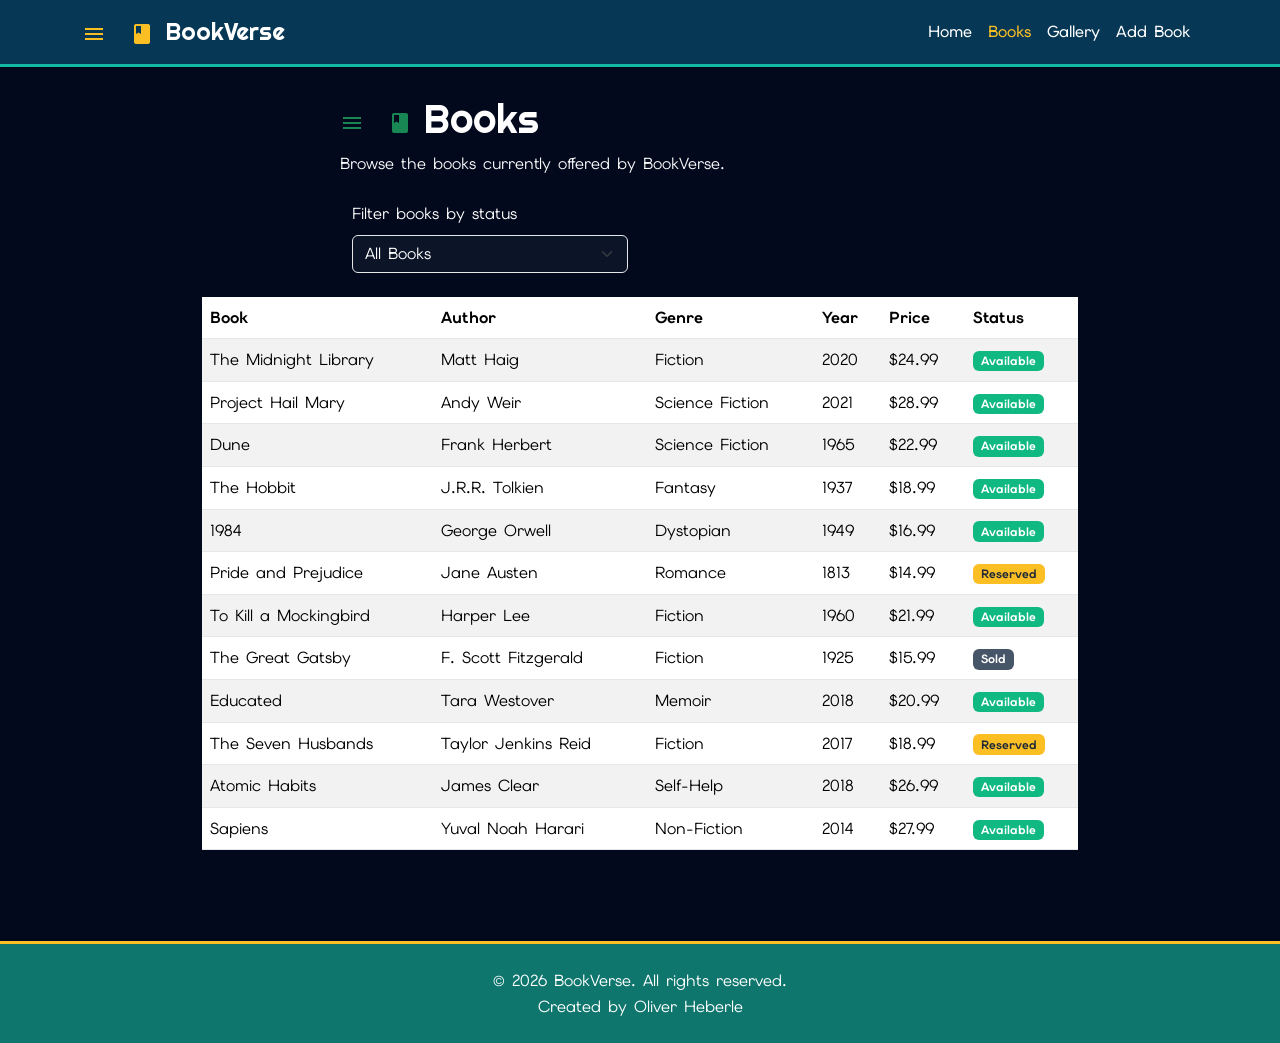
<file: a1/books.html>
<!DOCTYPE html>
<html lang="en">

<head>
    <!-- Set character encoding -->
    <meta charset="UTF-8">

    <!-- Make the website responsive on different screen sizes -->
    <meta name="viewport" content="width=device-width, initial-scale=1.0">

    <!-- Page title shown in the browser tab -->
    <title>BookVerse | Books</title>

    <!-- Bootstrap CSS framework -->
    <link href="https://cdn.jsdelivr.net/npm/bootstrap@5.3.8/dist/css/bootstrap.min.css"
          rel="stylesheet">

    <!-- Google Fonts used throughout the website -->
    <link rel="preconnect" href="https://fonts.googleapis.com">
    <link rel="preconnect" href="https://fonts.gstatic.com" crossorigin>
    <link href="https://fonts.googleapis.com/css2?family=Elms+Sans:wght@400;500;600;700&family=Righteous&display=swap"
          rel="stylesheet">

    <!-- Material Icons used for website icons -->
    <link href="https://fonts.googleapis.com/icon?family=Material+Icons"
          rel="stylesheet">

    <!-- Custom BookVerse CSS -->
    <link rel="stylesheet" href="assets/css/style.css">
</head>

<body>

    <!-- ==================== HEADER & NAVIGATION ==================== -->

    <header>

        <nav class="navbar navbar-expand-lg">

            <div class="container">

                <!-- BookVerse logo links back to the homepage -->
                <a class="navbar-brand" href="index.html">
                    <span class="material-icons">menu_book</span>
                    BookVerse
                </a>


                <!-- Mobile navigation button -->
                <button class="navbar-toggler"
                        type="button"
                        data-bs-toggle="collapse"
                        data-bs-target="#mainNavigation"
                        aria-controls="mainNavigation"
                        aria-expanded="false"
                        aria-label="Toggle navigation">

                    <span class="navbar-toggler-icon"></span>

                </button>


                <!-- Navigation links -->
                <div class="collapse navbar-collapse" id="mainNavigation">

                    <ul class="navbar-nav ms-auto">

                        <!-- Home page -->
                        <li class="nav-item">
                            <a class="nav-link" href="index.html">
                                Home
                            </a>
                        </li>


                        <!-- Current page -->
                        <li class="nav-item">
                            <a class="nav-link active" href="books.html">
                                Books
                            </a>
                        </li>


                        <!-- Gallery page -->
                        <li class="nav-item">
                            <a class="nav-link" href="gallery.html">
                                Gallery
                            </a>
                        </li>


                        <!-- Add Book page -->
                        <li class="nav-item">
                            <a class="nav-link" href="add.html">
                                Add Book
                            </a>
                        </li>

                    </ul>

                </div>

            </div>

        </nav>

    </header>


    <!-- ==================== MAIN CONTENT ==================== -->

    <main>

        <section class="container py-5">


            <!-- ==================== PAGE HEADING ==================== -->

            <div class="mb-4">

                <h1>
                    <span class="material-icons text-success align-middle">
                        menu_book
                    </span>
                    Books
                </h1>

                <p class="text-light">
                    Browse the books currently offered by BookVerse.
                </p>

            </div>


            <!-- ==================== STATUS FILTER ==================== -->

            <div class="row mb-4">

                <div class="col-12 col-md-6">

                    <label for="statusFilter" class="form-label">
                        Filter books by status
                    </label>

                    <select id="statusFilter"
                            class="form-select">

                        <option value="all">
                            All Books
                        </option>

                        <option value="Available">
                            Available
                        </option>

                        <option value="Reserved">
                            Reserved
                        </option>

                        <option value="Sold">
                            Sold
                        </option>

                    </select>

                </div>

            </div>


            <!-- ==================== BOOKS TABLE ==================== -->

            <div class="table-responsive">

                <table class="table table-striped table-hover align-middle">

                    <caption class="visually-hidden">
                        BookVerse books and their current status
                    </caption>


                    <!-- Table headings -->

                    <thead>

                        <tr>

                            <th scope="col">
                                Book
                            </th>

                            <th scope="col">
                                Author
                            </th>

                            <th scope="col">
                                Genre
                            </th>

                            <th scope="col">
                                Year
                            </th>

                            <th scope="col">
                                Price
                            </th>

                            <th scope="col">
                                Status
                            </th>

                        </tr>

                    </thead>


                    <!-- Book data -->

                    <tbody>


                        <!-- 1. The Midnight Library -->

                        <tr data-status="Available">

                            <td>
                                The Midnight Library
                            </td>

                            <td>
                                Matt Haig
                            </td>

                            <td>
                                Fiction
                            </td>

                            <td>
                                2020
                            </td>

                            <td>
                                $24.99
                            </td>

                            <td>
                                <span class="badge status-available">
                                    Available
                                </span>
                            </td>

                        </tr>


                        <!-- 2. Project Hail Mary -->

                        <tr data-status="Available">

                            <td>
                                Project Hail Mary
                            </td>

                            <td>
                                Andy Weir
                            </td>

                            <td>
                                Science Fiction
                            </td>

                            <td>
                                2021
                            </td>

                            <td>
                                $28.99
                            </td>

                            <td>
                                <span class="badge status-available">
                                    Available
                                </span>
                            </td>

                        </tr>


                        <!-- 3. Dune -->

                        <tr data-status="Available">

                            <td>
                                Dune
                            </td>

                            <td>
                                Frank Herbert
                            </td>

                            <td>
                                Science Fiction
                            </td>

                            <td>
                                1965
                            </td>

                            <td>
                                $22.99
                            </td>

                            <td>
                                <span class="badge status-available">
                                    Available
                                </span>
                            </td>

                        </tr>


                        <!-- 4. The Hobbit -->

                        <tr data-status="Available">

                            <td>
                                The Hobbit
                            </td>

                            <td>
                                J.R.R. Tolkien
                            </td>

                            <td>
                                Fantasy
                            </td>

                            <td>
                                1937
                            </td>

                            <td>
                                $18.99
                            </td>

                            <td>
                                <span class="badge status-available">
                                    Available
                                </span>
                            </td>

                        </tr>


                        <!-- 5. 1984 -->

                        <tr data-status="Available">

                            <td>
                                1984
                            </td>

                            <td>
                                George Orwell
                            </td>

                            <td>
                                Dystopian
                            </td>

                            <td>
                                1949
                            </td>

                            <td>
                                $16.99
                            </td>

                            <td>
                                <span class="badge status-available">
                                    Available
                                </span>
                            </td>

                        </tr>


                        <!-- 6. Pride and Prejudice -->

                        <tr data-status="Reserved">

                            <td>
                                Pride and Prejudice
                            </td>

                            <td>
                                Jane Austen
                            </td>

                            <td>
                                Romance
                            </td>

                            <td>
                                1813
                            </td>

                            <td>
                                $14.99
                            </td>

                            <td>
                                <span class="badge status-reserved">
                                    Reserved
                                </span>
                            </td>

                        </tr>


                        <!-- 7. To Kill a Mockingbird -->

                        <tr data-status="Available">

                            <td>
                                To Kill a Mockingbird
                            </td>

                            <td>
                                Harper Lee
                            </td>

                            <td>
                                Fiction
                            </td>

                            <td>
                                1960
                            </td>

                            <td>
                                $21.99
                            </td>

                            <td>
                                <span class="badge status-available">
                                    Available
                                </span>
                            </td>

                        </tr>


                        <!-- 8. The Great Gatsby -->

                        <tr data-status="Sold">

                            <td>
                                The Great Gatsby
                            </td>

                            <td>
                                F. Scott Fitzgerald
                            </td>

                            <td>
                                Fiction
                            </td>

                            <td>
                                1925
                            </td>

                            <td>
                                $15.99
                            </td>

                            <td>
                                <span class="badge status-sold">
                                    Sold
                                </span>
                            </td>

                        </tr>


                        <!-- 9. Educated -->

                        <tr data-status="Available">

                            <td>
                                Educated
                            </td>

                            <td>
                                Tara Westover
                            </td>

                            <td>
                                Memoir
                            </td>

                            <td>
                                2018
                            </td>

                            <td>
                                $20.99
                            </td>

                            <td>
                                <span class="badge status-available">
                                    Available
                                </span>
                            </td>

                        </tr>


                        <!-- 10. The Seven Husbands of Evelyn Hugo -->

                        <tr data-status="Reserved">

                            <td>
                                The Seven Husbands
                            </td>

                            <td>
                                Taylor Jenkins Reid
                            </td>

                            <td>
                                Fiction
                            </td>

                            <td>
                                2017
                            </td>

                            <td>
                                $18.99
                            </td>

                            <td>
                                <span class="badge status-reserved">
                                    Reserved
                                </span>
                            </td>

                        </tr>


                        <!-- 11. Atomic Habits -->

                        <tr data-status="Available">

                            <td>
                                Atomic Habits
                            </td>

                            <td>
                                James Clear
                            </td>

                            <td>
                                Self-Help
                            </td>

                            <td>
                                2018
                            </td>

                            <td>
                                $26.99
                            </td>

                            <td>
                                <span class="badge status-available">
                                    Available
                                </span>
                            </td>

                        </tr>


                        <!-- 12. Sapiens -->

                        <tr data-status="Available">

                            <td>
                                Sapiens
                            </td>

                            <td>
                                Yuval Noah Harari
                            </td>

                            <td>
                                Non-Fiction
                            </td>

                            <td>
                                2014
                            </td>

                            <td>
                                $27.99
                            </td>

                            <td>
                                <span class="badge status-available">
                                    Available
                                </span>
                            </td>

                        </tr>


                    </tbody>

                </table>

            </div>

        </section>

    </main>


    <!-- ==================== FOOTER ==================== -->

    <footer class="py-4 mt-5">

        <div class="container text-center">

            <p class="mb-0">
                &copy; 2026 BookVerse. All rights reserved.
            </p>

            <p class="mb-0">
                Created by Oliver Heberle
            </p>

        </div>

    </footer>


    <!-- ==================== JAVASCRIPT ==================== -->

    <!-- Bootstrap JavaScript -->
    <script src="https://cdn.jsdelivr.net/npm/bootstrap@5.3.8/dist/js/bootstrap.bundle.min.js"></script>

    <!-- Custom JavaScript -->
    <script src="assets/js/scripts.js"></script>

</body>

</html>
</file>
<file: a1/assets/css/style.css>
/* =========================================
   BookVerse - Assessment 1
   Custom Styles
   ========================================= */


/* ---------- Colour Variables ---------- */

:root {
    /* Required Assessment Colours */
    --primary: #0d9488;
    --primary-dark: #0f766e;
    --primary-light: #14b8a6;

    --secondary: #d97706;
    --secondary-dark: #b45309;

    --accent-amber: #fbbf24;
    --accent-green: #10b981;
    --accent-slate: #475569;

    --text-dark: #1f2937;
    --text-light: #6b7280;

    --background-light: #f9fafb;
    --background-white: #ffffff;
    --border: #e5e7eb;

    /* Screenshot Theme Colours */
    --navy-dark: #03091c;
    --navy: #0c1528;
    --navy-light: #111c31;
    --blue-nav: #063755;
    --panel: #1c2838;
}


/* ---------- General Page Styling ---------- */

html,
body {
    margin: 0;
    padding: 0;
    min-height: 100%;
}

body {
    font-family: "Elms Sans", sans-serif;
    color: var(--background-white);
    background-color: var(--navy-dark);
    line-height: 1.6;
}


/* ---------- Headings ---------- */

h1,
h2,
h3,
h4,
h5,
h6,
.navbar-brand {
    font-family: "Righteous", cursive;
}


/* ---------- Navigation ---------- */

.navbar {
    background-color: var(--blue-nav) !important;
    border-bottom: 3px solid var(--primary-light);
}

.navbar-brand {
    font-size: 1.5rem;
    color: var(--background-white) !important;
}

.navbar-brand .material-icons {
    vertical-align: middle;
    margin-right: 0.25rem;
    color: var(--accent-amber);
}

.nav-link {
    font-weight: 500;
    color: var(--background-white) !important;
}

.nav-link:hover,
.nav-link.active {
    color: var(--accent-amber) !important;
}


/* ---------- Main Content ---------- */

main {
    background-color: var(--navy-dark);
    min-height: 500px;
}

main h1,
main h2,
main h3,
main h4,
main h5,
main h6 {
    color: var(--background-white);
}


/* ---------- Page Section Headings ---------- */

.section-title {
    color: var(--background-white);
}

.section-title .material-icons {
    color: var(--primary);
    vertical-align: middle;
}


/* ---------- Carousel ---------- */

.hero-carousel {
    background-color: var(--navy);
}

.hero-carousel .carousel-item img {
    height: 140px;
    object-fit: cover;
}

.hero-carousel .carousel-caption {
    background-color: rgba(0, 0, 0, 0.55);
    padding: 0.5rem 1rem;
    border-radius: 0.25rem;
}

.hero-carousel .carousel-caption h1,
.hero-carousel .carousel-caption h2 {
    color: var(--background-white);
    margin-bottom: 0;
    font-size: 1rem;
}


/* ---------- Featured Books ---------- */

.card {
    border: 1px solid var(--border);
    border-radius: 0.75rem;
    overflow: hidden;
    background-color: var(--background-white);
    color: var(--text-dark);
    transition: transform 0.2s ease, box-shadow 0.2s ease;
}

.card:hover {
    transform: translateY(-4px);
    box-shadow: 0 0.5rem 1rem rgba(0, 0, 0, 0.25);
}

.card-img-top {
    height: 150px;
    object-fit: cover;
}

.card-title {
    color: var(--text-dark);
}

.card-text {
    color: var(--text-light);
}


/* ---------- Featured Books Spacing ---------- */

.container.py-5 {
    padding-top: 1.5rem !important;
    padding-bottom: 1.5rem !important;
}

#featured-books-heading {
    font-size: 1.5rem;
}

#featured-books-heading + p {
    font-size: 0.9rem;
}


/* ---------- Buttons ---------- */

.btn-primary {
    background-color: var(--primary);
    border-color: var(--primary);
}

.btn-primary:hover,
.btn-primary:focus {
    background-color: var(--primary-dark);
    border-color: var(--primary-dark);
}

.btn-warning {
    background-color: var(--accent-amber);
    border-color: var(--accent-amber);
    color: var(--text-dark);
}

.btn-warning:hover,
.btn-warning:focus {
    background-color: #f59e0b;
    border-color: #f59e0b;
    color: var(--text-dark);
}

.btn-success {
    background-color: var(--accent-green);
    border-color: var(--accent-green);
    color: var(--background-white);
}

.btn-success:hover,
.btn-success:focus {
    background-color: #059669;
    border-color: #059669;
    color: var(--background-white);
}

.btn-secondary {
    background-color: var(--accent-slate);
    border-color: var(--accent-slate);
    color: var(--background-white);
}

.btn-secondary:hover,
.btn-secondary:focus {
    background-color: #334155;
    border-color: #334155;
    color: var(--background-white);
}


/* ---------- Tables ---------- */

.table {
    background-color: var(--background-white);
    color: var(--text-dark);
    border-color: var(--border);
}

.table thead {
    background-color: var(--navy-light);
    color: var(--background-white);
}

.table tbody tr {
    background-color: var(--background-white);
}

.table tbody tr:hover {
    background-color: var(--background-light);
}


/* ---------- Forms ---------- */

.form-container {
    background-color: var(--panel);
    color: var(--background-white);
    max-width: 600px;
    margin-left: auto;
    margin-right: auto;
    padding: 1rem !important;
}

.form-control,
.form-select {
    background-color: var(--navy);
    border: 1px solid var(--border);
    color: var(--background-white);
}

.form-control::placeholder {
    color: var(--text-light);
}

.form-control:focus,
.form-select:focus {
    background-color: var(--navy);
    color: var(--background-white);
    border-color: var(--primary-light);
    box-shadow: 0 0 0 0.2rem rgba(20, 184, 166, 0.25);
}

.form-label {
    color: var(--background-white);
}

.form-text {
    color: var(--text-light);
}


/* ---------- Add Book Layout ---------- */

main > section.container.py-5 {
    max-width: 900px;
    margin-left: auto;
    margin-right: auto;
    padding-top: 1.75rem !important;
    padding-bottom: 1.75rem !important;
}


/* Centre the Add Book heading with the form */

main > section.container.py-5 > .mb-4 {
    max-width: 600px;
    margin-left: auto;
    margin-right: auto;
}


/* Keep Bootstrap columns compact */

.form-container .row {
    margin-left: -0.4rem;
    margin-right: -0.4rem;
}

.form-container .col-md-6 {
    padding-left: 0.4rem;
    padding-right: 0.4rem;
}


/* Compact form controls */

.form-container .form-control,
.form-container .form-select {
    min-height: 38px;
    height: 38px;
}


/* Description */

.form-container textarea.form-control {
    height: 85px;
    min-height: 85px;
}


/* Reduce vertical spacing */

.form-container .mb-3 {
    margin-bottom: 0.5rem !important;
}

.form-container .form-check {
    margin-bottom: 0.75rem !important;
}


/* Submit button */

.form-container .btn {
    min-height: 38px;
}


/* ---------- Gallery ---------- */

.gallery-image {
    width: 100%;
    height: 320px;
    object-fit: cover;
    border-radius: 0.5rem;
    cursor: pointer;
    transition: transform 0.2s ease;
}

.gallery-image:hover {
    transform: scale(1.03);
}

.gallery-image-button {
    display: block;
    width: 100%;
    padding: 0;
    border: none;
    background: transparent;
    cursor: pointer;
}

.gallery-image-button:focus {
    outline: 2px solid var(--primary-light);
    outline-offset: 4px;
}


/* ---------- Modal ---------- */

.modal-content {
    background-color: var(--panel);
    color: var(--background-white);
    border: none;
}

.modal-header {
    background-color: var(--primary);
    color: var(--background-white);
    border-bottom: none;
}

.modal-header .btn-close {
    filter: brightness(0) invert(1);
}

.modal-body {
    background-color: var(--panel);
}

.modal-footer {
    background-color: var(--navy);
    border-top: none;
}


/* ---------- Footer ---------- */

footer {
    background-color: var(--primary-dark);
    color: var(--background-white);
    border-top: 3px solid var(--accent-amber);
}

footer p {
    margin-bottom: 0.25rem;
}


/* ---------- Availability Status ---------- */

.status-available {
    background-color: var(--accent-green);
    color: var(--background-white);
}

.status-reserved {
    background-color: var(--accent-amber);
    color: var(--text-dark);
}

.status-sold {
    background-color: var(--accent-slate);
    color: var(--background-white);
}


/* ---------- Image Preview ---------- */

.image-preview {
    max-width: 100%;
    max-height: 300px;
    object-fit: contain;
}


/* ---------- Responsive Design ---------- */

@media (max-width: 991.98px) {

    .hero-carousel .carousel-item img {
        height: 180px;
    }

    .card-img-top {
        height: 180px;
    }

    .form-container {
        max-width: 600px;
    }

}


@media (max-width: 575.98px) {

    .hero-carousel .carousel-item img {
        height: 200px;
    }

    .hero-carousel .carousel-caption {
        padding: 0.5rem;
    }

    .hero-carousel .carousel-caption h1,
    .hero-carousel .carousel-caption h2 {
        font-size: 1rem;
    }

    .hero-carousel .carousel-caption p {
        font-size: 0.8rem;
    }

    .card-img-top {
        height: 250px;
    }

    .gallery-image {
        height: 280px;
    }

    .image-preview {
        max-height: 300px;
    }

    .form-container {
        max-width: 100%;
        padding: 1rem !important;
    }

    main > section.container.py-5 {
        padding-left: 1rem;
        padding-right: 1rem;
    }

}
</file>
